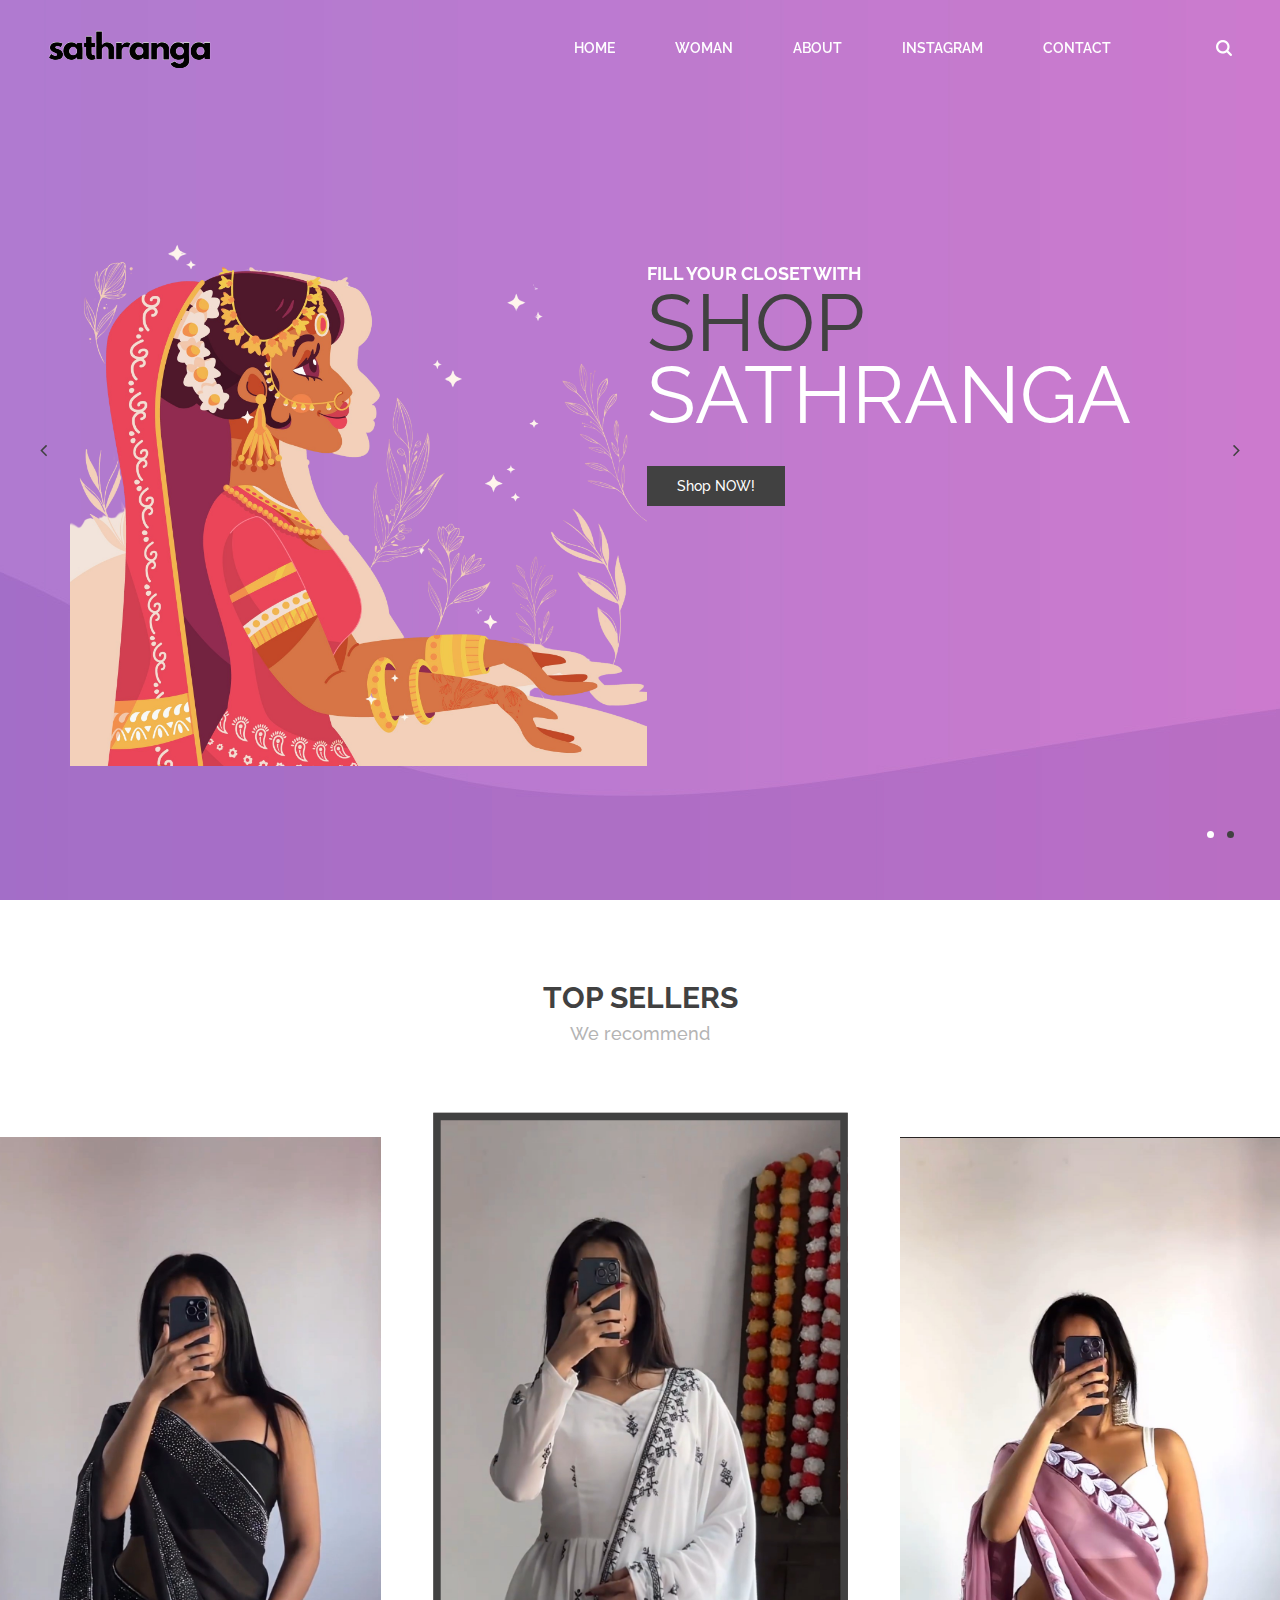
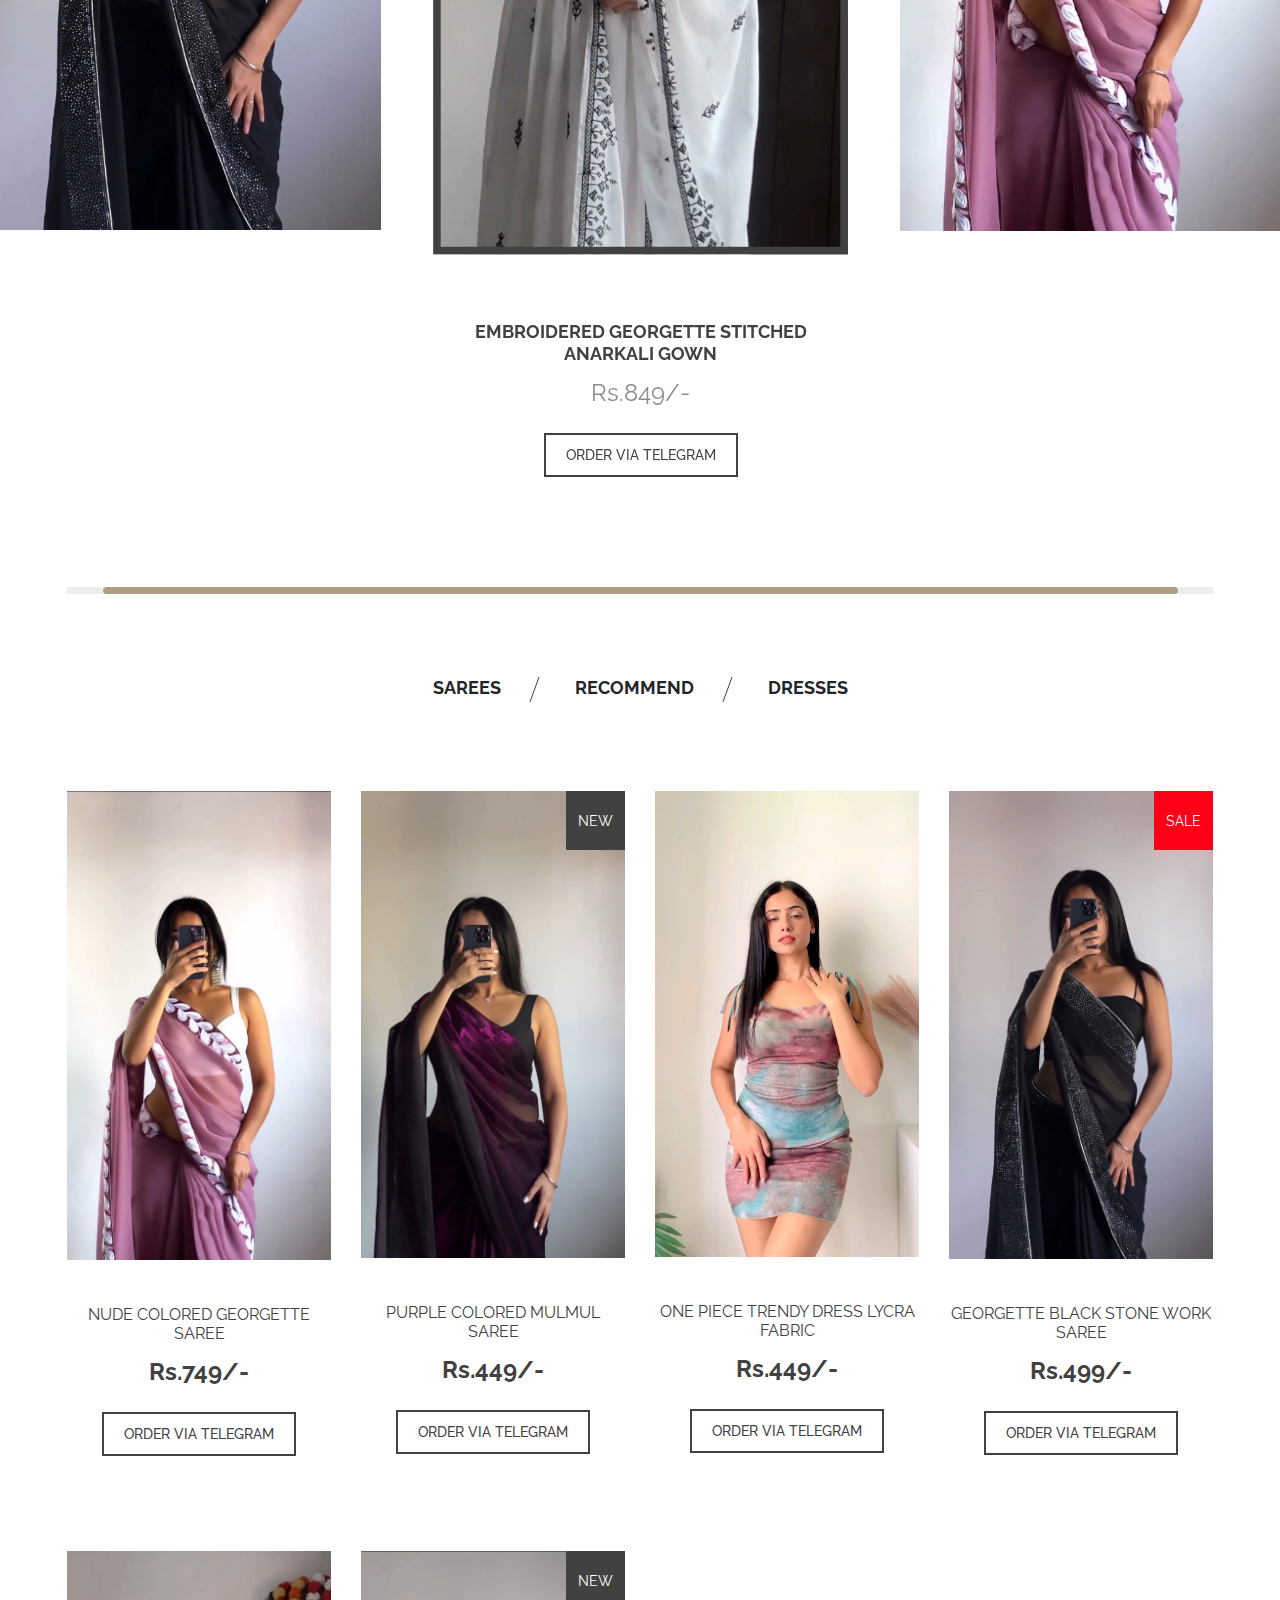
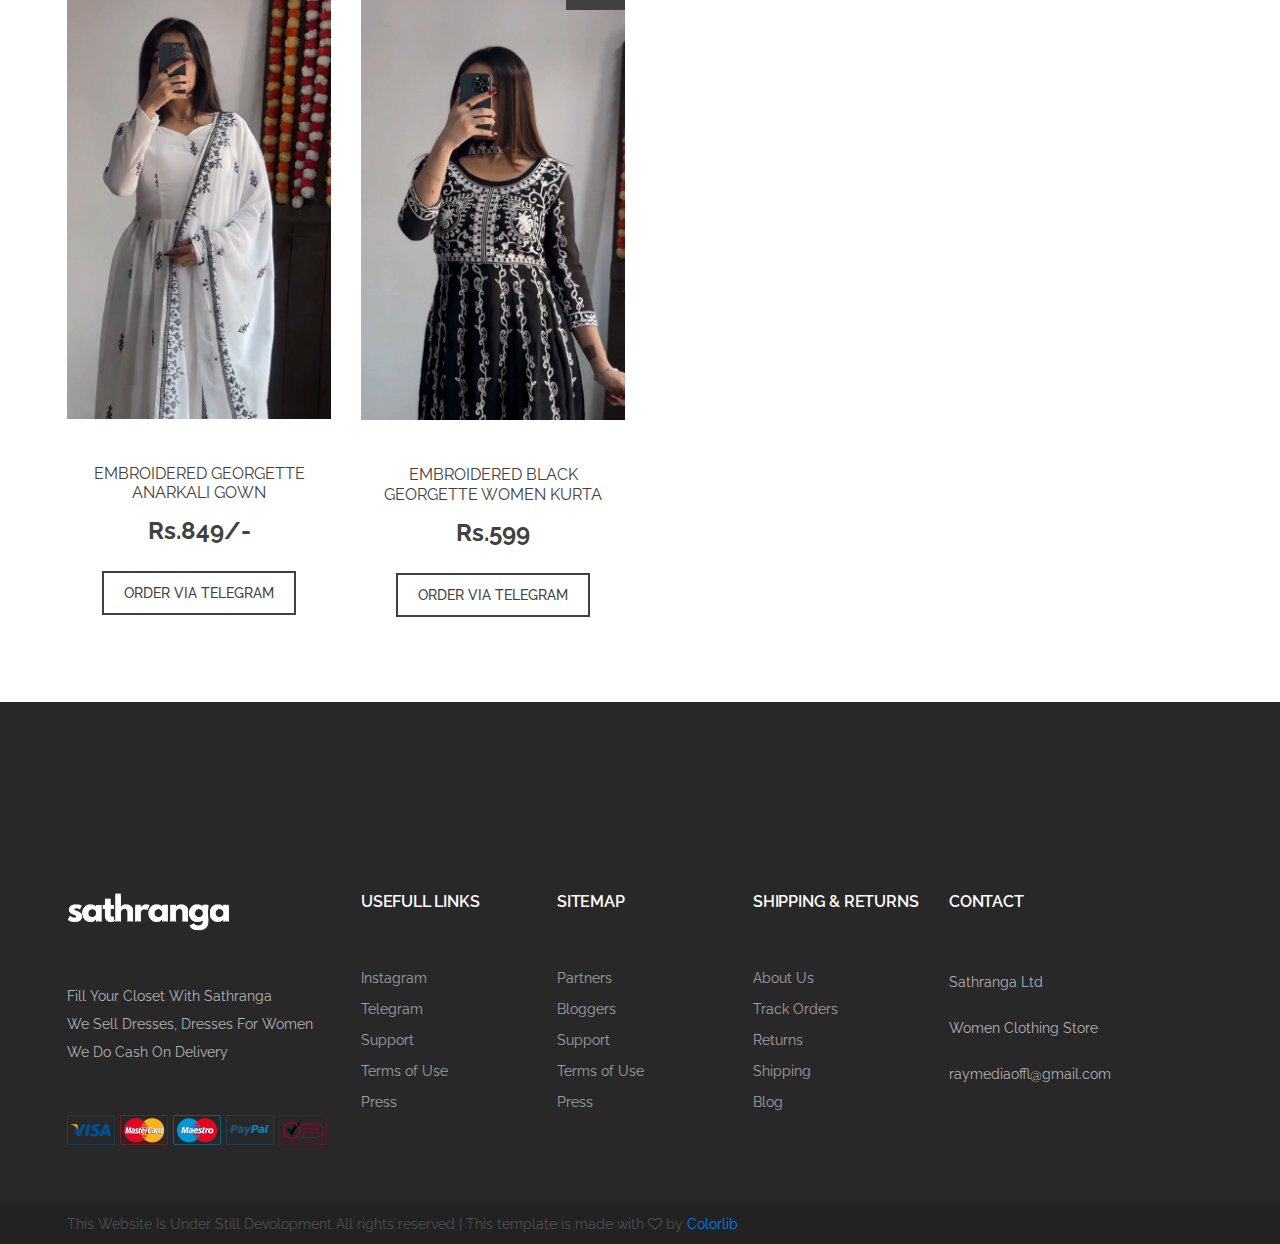
<file: index.html>
<!DOCTYPE html>
<html lang="zxx">
<head>
	<title>Sathranga</title>
	<meta charset="UTF-8">
	<meta name="description" content="Sathranga">
	<meta name="keywords" content="Sathranga, eCommerce, creative, html">
	<meta name="viewport" content="width=device-width, initial-scale=1.0">
	<!-- Favicon -->   
	<link rel="icon" href="img/theme.jpg"
          type="image/x-icon">

	<!-- Google Fonts -->
	<link href="https://fonts.googleapis.com/css?family=Raleway:400,400i,500,500i,600,600i,700,700i" rel="stylesheet">

	<!-- Stylesheets -->
	<link rel="stylesheet" href="css/bootstrap.min.css"/>
	<link rel="stylesheet" href="css/font-awesome.min.css"/>
	<link rel="stylesheet" href="css/owl.carousel.css"/>
	<link rel="stylesheet" href="css/style.css"/>
	<link rel="stylesheet" href="css/animate.css"/>


	<!--[if lt IE 9]>
	  <script src="https://oss.maxcdn.com/html5shiv/3.7.2/html5shiv.min.js"></script>
	  <script src="https://oss.maxcdn.com/respond/1.4.2/respond.min.js"></script>
	<![endif]-->

</head>
<body>
	<!-- Page Preloder -->
	<div id="preloder">
		<div class="loader"></div>
	</div>
	
	<!-- Header section -->
	<header class="header-section">
		<div class="container-fluid">
			<!-- logo -->
			<div class="site-logo">
				<img src="img/logo.png" alt="logo">
			</div>
			<!-- responsive -->
			<div class="nav-switch">
				<i class="fa fa-bars"></i>
			</div>
			<div class="header-right">
				<a href="#" class="search"><img src="img/icons/search.png" alt=""></a>
			</div>
			<!-- site menu -->
			<ul class="main-menu">
				<li><a href="index.html">Home</a></li>
				<li><a href="#product">Woman</a></li>
				<li><a href="#">About</a></li>
				<li><a href="https://www.instagram.com/sathranga.shop?igsh=N283emd3YWRyaDEx" target="_blank">Instagram</a></li>
				<li><a href="contact.html">Contact</a></li>
			</ul>
		</div>
	</header>
	<!-- Header section end -->


	<!-- Hero section -->
	<section class="hero-section set-bg" data-setbg="img/bg.jpg">
		<div class="hero-slider owl-carousel">
			<div class="hs-item">
				<div class="hs-left"><img src="img/7193455-removebg.png" alt=""></div>
				<div class="hs-right">
					<div class="hs-content">
						<div class="price">fill your closet with</div>
						<h2><span>shop</span> <br>sathranga</h2>
						<a href="#intro" class="site-btn">Shop NOW!</a>
					</div>	
				</div>
			</div>
			<div class="hs-item">
				<div class="hs-left"><img src="img/7193455-removebg.png" alt=""></div>
				<div class="hs-right">
					<div class="hs-content">
						<div class="price">fill your closet with</div>
						<h2><span>shop</span> <br>sathranga</h2>
						<a href="#intro" class="site-btn">Shop NOW!</a>
					</div>	
				</div>
			</div>
		</div>
	</section>
	<!-- Hero section end -->

	
	<!-- Intro section -->
	<section class="intro-section spad pb-0" id="intro">
		<div class="section-title">
			<h2>Top Sellers</h2>
			<p>We recommend</p>
		</div>
		<div class="intro-slider">
			<ul class="slidee">
				<li>
					<div class="intro-item">
						<figure>
							<img src="img/intro/1705396648646.jpg" alt="#">
						</figure>
						<div class="product-info">
							<h5>Georgette Black Stone Work</h5>
							<p>Rs.499/-</p>
							<a href="https://t.me/SathrangaShop" class="site-btn btn-line">ORDER VIA TELEGRAM</a>
						</div>
					</div>
				</li>
				<li>
					<div class="intro-item">
						<figure>
							<img src="img/intro/1705396648659.jpg" alt="#">
						</figure>
						<div class="product-info">
							<h5>Embroidered Georgette Stitched Anarkali Gown</h5>
							<p>Rs.849/-</p>
							<a href="https://t.me/SathrangaShop" class="site-btn btn-line">ORDER VIA TELEGRAM</a>
						</div>
					</div>
				</li>
				<li>
					<div class="intro-item">
						<figure>
							<img src="img/intro/1705396648620.jpg" alt="#">
							<div class="bache">NEW</div>
						</figure>
						<div class="product-info">
							<h5>Georgette Saree</h5>
							<p>Rs.749/-</p>
							<a href="https://t.me/SathrangaShop" class="site-btn btn-line">ORDER VIA TELEGRAM</a>
						</div>
					</div>
				</li>
			</ul>
		</div>
		<div class="container">
			<div class="scrollbar">
				<div class="handle">
					<div class="mousearea"></div>
				</div>
			</div>
		</div>
	</section>
	<!-- Intro section end -->


	<!-- Featured section -->

	<!-- Featured section end -->


	<!-- Product section -->
	<section class="product-section spad" id="product">
		<div class="container">
			<ul class="product-filter controls">
				<li class="control" data-filter=".sarees">Sarees</li>
				<li class="control" data-filter="all">recommend</li>
				<li class="control" data-filter=".dresses">Dresses</li>
			</ul>
			<div class="row" id="product-filter">
				<div class="mix col-lg-3 col-md-6 sarees">
					<div class="product-item">
						<figure>
							<img src="img/products/1705396648620.jpg" alt="">
							<div class="pi-meta">
								<div class="pi-m-left">
									<img src="img/icons/eye.png" alt="">
									<p>quick view</p>
								</div>
								<div class="pi-m-right">
									<img src="img/icons/heart.png" alt="">
									<p>save</p>
								</div>
							</div>
						</figure>
						<div class="product-info">
							<h6>Nude Colored Georgette Saree</h6>
							<p>Rs.749/-</p>
							<a href="https://t.me/SathrangaShop" class="site-btn btn-line">ORDER VIA TELEGRAM</a>
						</div>
					</div>
				</div>
				<div class="mix col-lg-3 col-md-6 sarees">
					<div class="product-item">
						<figure>
							<img src="img/products/1705396648631.jpg" alt="">
							<div class="bache">NEW</div>
							<div class="pi-meta">
								<div class="pi-m-left">
									<img src="img/icons/eye.png" alt="">
									<p>quick view</p>
								</div>
								<div class="pi-m-right">
									<img src="img/icons/heart.png" alt="">
									<p>save</p>
								</div>
							</div>
						</figure>
						<div class="product-info">
							<h6>Purple Colored Mulmul Saree</h6>
							<p>Rs.449/-</p>
							<a href="https://t.me/SathrangaShop" class="site-btn btn-line">ORDER VIA TELEGRAM</a>
						</div>
					</div>
				</div>
				<div class="mix col-lg-3 col-md-6 dresses">
					<div class="product-item">
						<figure>
							<img src="img/products/1705396648640.jpg" alt="">
							<div class="pi-meta">
								<div class="pi-m-left">
									<img src="img/icons/eye.png" alt="">
									<p>quick view</p>
								</div>
								<div class="pi-m-right">
									<img src="img/icons/heart.png" alt="">
									<p>save</p>
								</div>
							</div>
						</figure>
						<div class="product-info">
							<h6>One Piece Trendy Dress Lycra Fabric</h6>
							<p>Rs.449/-</p>
							<a href="https://t.me/SathrangaShop" class="site-btn btn-line">ORDER VIA TELEGRAM</a>
						</div>
					</div>
				</div>
				<div class="mix col-lg-3 col-md-6 new sarees">
					<div class="product-item">
						<figure>
							<img src="img/products/1705396648646.jpg" alt="">
							<div class="bache sale">SALE</div>
							<div class="pi-meta">
								<div class="pi-m-left">
									<img src="img/icons/eye.png" alt="">
									<p>quick view</p>
								</div>
								<div class="pi-m-right">
									<img src="img/icons/heart.png" alt="">
									<p>save</p>
								</div>
							</div>
						</figure>
						<div class="product-info">
							<h6>Georgette Black Stone Work Saree</h6>
							<p>Rs.499/-</p>
							<a href="https://t.me/SathrangaShop" class="site-btn btn-line">ORDER VIA TELEGRAM</a>
						</div>
					</div>
				</div>
				<div class="mix col-lg-3 col-md-6 dresses">
					<div class="product-item">
						<figure>
							<img src="img/products/1705396648659.jpg" alt="">
							<div class="pi-meta">
								<div class="pi-m-left">
									<img src="img/icons/eye.png" alt="">
									<p>quick view</p>
								</div>
								<div class="pi-m-right">
									<img src="img/icons/heart.png" alt="">
									<p>save</p>
								</div>
							</div>
						</figure>
						<div class="product-info">
							<h6>Embroidered Georgette Anarkali Gown</h6>
							<p>Rs.849/-</p>
							<a href="https://t.me/SathrangaShop" class="site-btn btn-line">ORDER VIA TELEGRAM</a>
						</div>
					</div>
				</div>
				
				<div class="mix col-lg-3 col-md-6 dresses">
					<div class="product-item">
						<figure>
							<img src="img/products/IMG_20240117_110149.jpg" alt="">
							<div class="bache">NEW</div>
							<div class="pi-meta">
								<div class="pi-m-left">
									<img src="img/icons/eye.png" alt="">
									<p>quick view</p>
								</div>
								<div class="pi-m-right">
									<img src="img/icons/heart.png" alt="">
									<p>save</p>
								</div>
							</div>
						</figure>
						<div class="product-info">
							<h6>Embroidered Black Georgette Women Kurta</h6>
							<p>Rs.599</p>
							<a href="https://t.me/SathrangaShop" class="site-btn btn-line">ORDER VIA TELEGRAM</a>
						</div>
					</div>
				</div>
                                <!--

				<div class="mix col-lg-3 col-md-6 best">
					<div class="product-item">
						<figure>
							<img src="img/products/7.jpg" alt="">
							<div class="pi-meta">
								<div class="pi-m-left">
									<img src="img/icons/eye.png" alt="">
									<p>quick view</p>
								</div>
								<div class="pi-m-right">
									<img src="img/icons/heart.png" alt="">
									<p>save</p>
								</div>
							</div>
						</figure>
						<div class="product-info">
							<h6>long sleeve jacket</h6>
							<p>$59.90</p>
							<a href="#" class="site-btn btn-line">ADD TO CART</a>
						</div>
					</div>
				</div>
				<div class="mix col-lg-3 col-md-6 best">
					<div class="product-item">
						<figure>
							<img src="img/products/8.jpg" alt="">
							<div class="pi-meta">
								<div class="pi-m-left">
									<img src="img/icons/eye.png" alt="">
									<p>quick view</p>
								</div>
								<div class="pi-m-right">
									<img src="img/icons/heart.png" alt="">
									<p>save</p>
								</div>
							</div>
						</figure>
						<div class="product-info">
							<h6>Denim men shirt</h6>
							<p>$32.20 <span>RRP 64.40</span></p>
							<a href="#" class="site-btn btn-line">ADD TO CART</a>
						</div>
					</div>
				</div>
			</div>
		</div>
	-->
	</section>
	<!-- Product section end -->


	<!-- Blog section -->	
					
	
	<!-- Blog section end -->	


	<!-- Footer top section -->	
	<section class="footer-top-section home-footer">
		<div class="container">
			<div class="row">
				<div class="col-lg-3 col-md-8 col-sm-12">
					<div class="footer-widget about-widget">
						<img src="img/logo-2.png" class="footer-logo" alt="">
						<p>Fill Your Closet With Sathranga<br>We Sell Dresses, Dresses For Women<br>We Do Cash On Delivery</p>
						<div class="cards">
							<img src="img/cards/5.png" alt="">
							<img src="img/cards/4.png" alt="">
							<img src="img/cards/3.png" alt="">
							<img src="img/cards/2.png" alt="">
							<img src="img/cards/1.png" alt="">
						</div>
					</div>
				</div>
				<div class="col-lg-2 col-md-4 col-sm-6">
					<div class="footer-widget">
						<h6 class="fw-title">usefull Links</h6>
						<ul>
							<li><a href="https://www.instagram.com/sathranga.shop?igsh=N283emd3YWRyaDEx" target="_blank">Instagram</a></li>
							<li><a href="https://t.me/SathrangaShop" target="_blank">Telegram</a></li>
							<li><a href="#">Support</a></li>
							<li><a href="#">Terms of Use</a></li>
							<li><a href="#">Press</a></li>
						</ul>
					</div>
				</div>
				<div class="col-lg-2 col-md-4 col-sm-6">
					<div class="footer-widget">
						<h6 class="fw-title">Sitemap</h6>
						<ul>
							<li><a href="#">Partners</a></li>
							<li><a href="#">Bloggers</a></li>
							<li><a href="#">Support</a></li>
							<li><a href="#">Terms of Use</a></li>
							<li><a href="#">Press</a></li>
						</ul>
					</div>
				</div>
				<div class="col-lg-2 col-md-4 col-sm-6">
					<div class="footer-widget">
						<h6 class="fw-title">Shipping & returns</h6>
						<ul>
							<li><a href="#">About Us</a></li>
							<li><a href="#">Track Orders</a></li>
							<li><a href="#">Returns</a></li>
							<li><a href="#">Shipping</a></li>
							<li><a href="#">Blog</a></li>
						</ul>
					</div>
				</div>
				<div class="col-lg-2 col-md-4 col-sm-6">
					<div class="footer-widget">
						<h6 class="fw-title">Contact</h6>
						<div class="text-box">
							<p>Sathranga Ltd </p>
							<p>Women Clothing Store </p>
							<p>raymediaoffl@gmail.com</p>
						</div>
					</div>
				</div>
			</div>
		</div>
	</section>
	<!-- Footer top section end -->	

		<!-- Footer section -->
	<footer class="footer-section">
		<div class="container">
			<p class="copyright">
<!-- Link back to Colorlib can't be removed. Template is licensed under CC BY 3.0. -->
This Website Is Under Still Devolopment
All rights reserved | This template is made with <i class="fa fa-heart-o" aria-hidden="true"></i> by <a href="https://colorlib.com" target="_blank">Colorlib</a>
<!-- Link back to Colorlib can't be removed. Template is licensed under CC BY 3.0. -->
</p>
		</div>
	</footer>
	<!-- Footer section end -->


	<!--====== Javascripts & Jquery ======-->
	<script src="js/jquery-3.2.1.min.js"></script>
	<script src="js/bootstrap.min.js"></script>
	<script src="js/owl.carousel.min.js"></script>
	<script src="js/mixitup.min.js"></script>
	<script src="js/sly.min.js"></script>
	<script src="js/jquery.nicescroll.min.js"></script>
	<script src="js/main.js"></script>
    </body>
</html>
</file>
<file: css/style.css>
/* =================================
------------------------------------
  The Plaza - eCommerce Template
  Version: 1.0
 ------------------------------------ 
 ====================================*/


/*----------------------------------------*/
/* Template default CSS
/*----------------------------------------*/

html,
body {
	height: 100%;
	font-family: 'Raleway', sans-serif;
	-webkit-font-smoothing: antialiased;
	font-smoothing: antialiased;
}

h1,
h2,
h3,
h4,
h5,
h6 {
	margin: 0;
	font-weight: 500;
	color: #414141;
}

h1 {
	font-size: 70px;
}

h2 {
	font-size: 36px;
}

h3 {
	font-size: 30px;
}

h4 {
	font-size: 24px;
}

h5 {
	font-size: 18px;
}

h6 {
	font-size: 16px;
}

p {
	font-size: 14px;
	color: #b4b4b4;
	line-height: 2;
}

img {
	max-width: 100%;
}

input:focus,
select:focus,
button:focus,
textarea:focus {
	outline: none;
}

a:hover,
a:focus {
	text-decoration: none;
	outline: none;
}

ul,
ol {
	padding: 0;
	margin: 0;
}

/*---------------------
  Helper CSS
-----------------------*/

.section-title {
	text-align: center;
	margin-bottom: 55px;
}

.section-title h2 {
	font-size: 30px;
	text-transform: uppercase;
	font-weight: 700;
}

.section-title p {
	font-size: 18px;
	font-weight: 500;
}

.set-bg {
	background-repeat: no-repeat;
	background-size: cover;
	background-position: top center;
}

.spad {
	padding-top: 80px;
	padding-bottom: 80px;
}

.text-white h1,
.text-white h2,
.text-white h3,
.text-white h4,
.text-white h5,
.text-white h6,
.text-white p,
.text-white span,
.text-white li,
.text-white a {
	color: #fff;
}

.rating i {
	color: #fbb710;
}

.rating .is-fade {
	color: #e0e3e4;
}

/*---------------------
  Commom elements
-----------------------*/

/* buttons */

.site-btn {
	display: inline-block;
	text-align: center;
	font-size: 14px;
	color: #fff;
	padding: 12px 30px;
	min-width: 138px;
	font-weight: 500;
	border: none;
	background: #414141;
	cursor: pointer;
	line-height: normal;
	-webkit-transition: all 0.3s ease 0s;
	-o-transition: all 0.3s ease 0s;
	transition: all 0.3s ease 0s;
}

.site-btn:hover {
	color: #fff;
}

.site-btn.btn-line {
	background: transparent;
	border: 2px solid #414141;
	color: #414141;
	padding: 12px 20px;
}

.site-btn.btn-line:hover {
	background: #b09d81;
	border: 2px solid #b09d81;
	color: #fff;
}

/* Preloder */

#preloder {
	position: fixed;
	width: 100%;
	height: 100%;
	top: 0;
	left: 0;
	z-index: 999999;
	background: #fff;
}

.loader {
	width: 40px;
	height: 40px;
	position: absolute;
	top: 50%;
	left: 50%;
	margin-top: -13px;
	margin-left: -13px;
	border-radius: 60px;
	animation: loader 0.8s linear infinite;
	-webkit-animation: loader 0.8s linear infinite;
}

@keyframes loader {
	0% {
		-webkit-transform: rotate(0deg);
		transform: rotate(0deg);
		border: 4px solid #f44336;
		border-left-color: transparent;
	}
	50% {
		-webkit-transform: rotate(180deg);
		transform: rotate(180deg);
		border: 4px solid #673ab7;
		border-left-color: transparent;
	}
	100% {
		-webkit-transform: rotate(360deg);
		transform: rotate(360deg);
		border: 4px solid #f44336;
		border-left-color: transparent;
	}
}

@-webkit-keyframes loader {
	0% {
		-webkit-transform: rotate(0deg);
		border: 4px solid #f44336;
		border-left-color: transparent;
	}
	50% {
		-webkit-transform: rotate(180deg);
		border: 4px solid #673ab7;
		border-left-color: transparent;
	}
	100% {
		-webkit-transform: rotate(360deg);
		border: 4px solid #f44336;
		border-left-color: transparent;
	}
}

/*------------------
  Header section
---------------------*/

.header-section {
	position: absolute;
	width: 100%;
	padding: 30px 33px 0;
	left: 0;
	top: 0;
	z-index: 99;
}

.header-section.header-normal {
	position: relative;
	overflow: visible;
	padding: 32px 34px 58px;
	background: #f0f9ff;
	background: -webkit-gradient(linear, left top, right top, from(#f0f9ff), color-stop(0%, #aa7ad0), to(#d07acd));
	background: -o-linear-gradient(left, #f0f9ff 0%, #aa7ad0 0%, #d07acd 100%);
	background: linear-gradient(to right, #f0f9ff 0%, #aa7ad0 0%, #d07acd 100%);
	filter: progid:DXImageTransform.Microsoft.gradient( startColorstr='#f0f9ff', endColorstr='#d07acd', GradientType=1);
}

.site-logo {
	display: inline-block;
	padding-top: 0;
	float: left;
}

.nav-switch {
	display: none;
}

.main-menu {
	list-style: none;
	margin: 0 auto;
	display: block;
	float: right;
	margin-right: 450px;
}

.main-menu li {
	display: inline;
	float: left;
}

.main-menu li a {
	display: inline-block;
	font-size: 14px;
	text-transform: uppercase;
	font-weight: 600;
	color: #fff;
	padding: 8px 5px 0;
	margin-left: 50px;
}

.header-right {
	float: right;
}

.header-right a {
	display: inline-block;
}

.header-right .card-bag {
	position: relative;
	text-align: center;
}

.header-right .card-bag span {
	position: absolute;
	width: 23px;
	height: 23px;
	left: -7px;
	bottom: -7px;
	padding-top: 3px;
	border-radius: 50px;
	background: #414141;
	font-size: 12px;
	color: #fff;
}

.header-right .search {
	margin-left: 20px;
}

.header-right .search img {
	padding-top: 10px;
}

/*------------------
  Hero section
---------------------*/

.hero-section {
	height: 100%;
	background: #000;
	background-position: bottom center;
	overflow: hidden;
}

.hero-slider {
	height: 100%;
	overflow: hidden;
}

.hero-slider .owl-nav {
	position: absolute;
	top: calc(50% - 15px);
	width: 100%;
	color: #414141;
	font-size: 20px;
	padding: 0 40px;
}

.hero-slider .owl-nav .owl-prev {
	float: left;
	width: 40px;
}

.hero-slider .owl-nav .owl-prev:hover,
.hero-slider .owl-nav .owl-next:hover {
	color: #fff;
}

.hero-slider .owl-nav .owl-next {
	float: right;
	width: 40px;
	text-align: right;
}

.hero-slider .owl-dots {
	position: absolute;
	right: 46px;
	bottom: 55px;
}

.hero-slider .owl-dots .owl-dot {
	width: 7px;
	height: 7px;
	background: #414141;
	display: inline-block;
	border-radius: 20px;
	margin-left: 13px;
}

.hero-slider .owl-dots .owl-dot.active {
	background: #fff;
}

.hs-item {
	height: 100%;
	overflow: hidden;
}

.hs-item .hs-left {
	padding-top: 170px;
	width: calc(50% + 135px);
	padding-left: 70px;
	float: left;
	opacity: 0;
}

.hs-item .hs-right {
	width: calc(50% - 135px);
	float: left;
}

.hs-item .hs-content {
	padding: 260px 0;
}

.hs-item .hs-content .price {
	font-size: 18px;
	font-weight: 700;
	color: #fff;
	text-transform: uppercase;
	position: relative;
	top: 50px;
	opacity: 0;
}

.hs-item .hs-content h2 {
	font-size: 110px;
	text-transform: uppercase;
	color: #fff;
	font-weight: 400;
	line-height: 0.9;
	margin-bottom: 35px;
	position: relative;
	top: 100px;
	opacity: 0;
}

.hs-item .hs-content h2 span {
	color: #414141;
}

.hs-item .hs-content .site-btn {
	top: 70px;
	position: relative;
	opacity: 0;
	-webkit-transition: all 0s;
	-o-transition: all 0s;
	transition: all 0s;
}

.owl-item.active .hs-item .hs-left {
	padding-top: 130px;
	opacity: 1;
	-webkit-transition: all 0.5s ease 0.4s;
}

.owl-item.active .hs-item .hs-content h2,
.owl-item.active .hs-item .hs-content .price,
.owl-item.active .hs-item .hs-content .site-btn {
	top: 0;
	opacity: 1;
}

.owl-item.active .hs-item .hs-content .site-btn {
	-webkit-transition: all 0.5s ease 1s;
	-o-transition: all 0.5s ease 1s;
	transition: all 0.5s ease 1s;
}

.owl-item.active .hs-item .hs-content h2 {
	-webkit-transition: all 0.5s ease 0.8s;
	-o-transition: all 0.5s ease 0.8s;
	transition: all 0.5s ease 0.8s;
}

.owl-item.active .hs-item .hs-content .price {
	-webkit-transition: all 0.5s ease 0.6s;
	-o-transition: all 0.5s ease 0.6s;
	transition: all 0.5s ease 0.6s;
}

/*------------------
  Intro section
---------------------*/

.intro-slider .intro-item {
	padding: 30px 0;
}

.intro-slider .intro-item figure {
	position: relative;
	-webkit-transform: scale(1, 1);
	-ms-transform: scale(1, 1);
	transform: scale(1, 1);
	-webkit-transition: all 0.4s;
	-o-transition: all 0.4s;
	transition: all 0.4s;
}

.intro-slider .intro-item figure .bache {
	position: absolute;
	min-width: 59px;
	height: 59px;
	right: 0;
	top: 0;
	color: #fff;
	font-size: 14px;
	padding: 20px 10px 0;
	text-align: center;
	background: #414141;
	z-index: 3;
	opacity: 0;
}

.intro-slider .intro-item .product-info {
	opacity: 0;
	padding-top: 75px;
	text-align: center;
	-webkit-transition: all 0.4s;
	-o-transition: all 0.4s;
	transition: all 0.4s;
}

.intro-slider .intro-item .product-info h5 {
	text-transform: uppercase;
	font-weight: 700;
	margin-bottom: 5px;
}

.intro-slider .intro-item .product-info p {
	font-size: 24px;
	color: #8d8d8d;
}

.intro-slider .active .intro-item figure {
	outline: 7px solid #414141;
	outline-offset: -7px;
	-webkit-transform: scale(1.06, 1.07);
	-ms-transform: scale(1.06, 1.07);
	transform: scale(1.06, 1.07);
}

.intro-slider .active .intro-item figure .bache {
	opacity: 1;
}

.intro-slider .active .intro-item .product-info {
	opacity: 1;
}

.scrollbar {
	margin: 80px auto 0;
	width: 100%;
	height: 7px;
	line-height: 0;
	background: #ececec;
	overflow: hidden;
}

.scrollbar .handle {
	width: 100px;
	height: 100%;
	background: #fff;
	cursor: pointer;
}

.scrollbar .handle .mousearea {
	position: absolute;
	top: 0;
	left: 0;
	width: 100%;
	height: 7px;
	background: #b09d81;
	border-radius: 30px;
}

.intro-slider {
	width: 100%;
	padding: 0;
}

.intro-slider .slidee {
	margin: 0;
	padding: 0;
	height: 100%;
	list-style: none;
}

.intro-slider .slidee li {
	float: left;
	margin: 0 32px;
	padding: 0;
	height: 100%;
	width: 391px;
}

/*------------------
  Featured section
---------------------*/

.featured-item {
	display: block;
	position: relative;
	border: 3px solid #b09d81;
}

.featured-item img {
	min-width: 100%;
}

.featured-item .site-btn {
	position: absolute;
	z-index: 1;
	min-width: 162px;
	padding: 23px 30px;
	left: calc(50% - 61px);
	bottom: -30px;
	text-transform: uppercase;
	background: #b09d81;
}

/*------------------
  Product section
---------------------*/

.product-section .container {
	margin-bottom: -90px;
}

.product-filter {
	list-style: none;
	text-align: center;
	margin-bottom: 90px;
}

.product-filter li {
	display: inline-block;
	text-transform: uppercase;
	font-size: 18px;
	font-weight: 700;
	margin-right: 70px;
	position: relative;
	cursor: pointer;
}

.product-filter li:last-child {
	margin-right: 0;
}

.product-filter li:last-child:after {
	display: none;
}

.product-filter li:after {
	position: absolute;
	content: "";
	height: 25px;
	width: 1px;
	right: -34px;
	top: 3px;
	background: #414141;
	-webkit-transform: skewX(-20deg);
	-ms-transform: skewX(-20deg);
	transform: skewX(-20deg);
}

.product-item {
	margin-bottom: 95px;
}

.product-item figure {
	margin-bottom: 45px;
	position: relative;
	overflow: hidden;
	-webkit-transition: all 0.4s ease 0s;
	-o-transition: all 0.4s ease 0s;
	transition: all 0.4s ease 0s;
	position: relative;
}

.product-item figure img {
	min-width: 100%;
}

.product-item figure:after {
	position: absolute;
	content: "";
	width: 100%;
	height: 100%;
	left: 0;
	top: 0;
	opacity: 0;
	border: 2px solid #ebebeb;
}

.product-item .bache {
	position: absolute;
	min-width: 59px;
	height: 59px;
	right: 0;
	top: 0;
	color: #fff;
	font-size: 14px;
	padding: 20px 10px 0;
	text-align: center;
	background: #414141;
	z-index: 3;
}

.product-item .bache.sale {
	background: #fd0018;
}

.product-item .pi-meta {
	position: absolute;
	width: 100%;
	bottom: 0;
	left: 0;
	z-index: 1;
	background: #414141;
	padding: 10px 0;
	opacity: 0;
	-webkit-transform: translateY(110%);
	-ms-transform: translateY(110%);
	transform: translateY(110%);
	-webkit-transition: all 0.4s ease 0s;
	-o-transition: all 0.4s ease 0s;
	transition: all 0.4s ease 0s;
}

.product-item .pi-meta p {
	margin-bottom: 0;
	color: #fff;
	font-size: 12px;
}

.product-item .pi-meta img {
	min-width: auto;
}

.product-item .pi-meta .pi-m-left {
	float: left;
	display: inline-block;
	text-align: center;
	padding: 0 35px;
}

.product-item .pi-meta .pi-m-right {
	float: right;
	display: inline-block;
	text-align: center;
	padding: 0 35px;
}

.product-item .product-info {
	text-align: center;
}

.product-item .product-info h6 {
	text-transform: uppercase;
	font-weight: 400;
	margin-bottom: 5px;
}

.product-item .product-info p {
	font-size: 24px;
	font-weight: 700;
	color: #414141;
}

.product-item .product-info p span {
	font-size: 14px;
	font-weight: 400;
	color: #000;
}

.product-item:hover figure:after {
	opacity: 1;
}

.product-item:hover .pi-meta {
	opacity: 1;
	-webkit-transform: translateY(0%);
	-ms-transform: translateY(0%);
	transform: translateY(0%);
}

/*------------------
  Blog section
---------------------*/

.blog-section {
	background: #f2f4f9;
}

.blog-section .bgs-title {
	text-transform: uppercase;
	font-weight: 700;
	margin-bottom: 85px;
}

.blog-item {
	overflow: hidden;
	margin-bottom: 33px;
}

.blog-item:last-child {
	margin-bottom: 0;
}

.blog-item .bi-thumb {
	float: left;
	max-width: 166px;
}

.blog-item .bi-content {
	padding-left: 196px;
}

.blog-item .bi-content h5 {
	text-transform: uppercase;
	font-weight: 700;
	margin-bottom: 10px;
}

.blog-item .bi-content .bi-meta {
	font-size: 12px;
	font-weight: 500;
	text-transform: uppercase;
	color: #bca480;
	margin-bottom: 30px;
}

.blog-item .bi-content .readmore {
	font-size: 14px;
	color: #949494;
}

/*------------------
  Footer Top section
---------------------*/

.footer-top-section {
	padding-top: 190px;
	padding-bottom: 50px;
	background: #282828;
}

.footer-top-section.home-footer {
	padding-bottom: 0;
}

.footer-widget {
	margin-bottom: 50px;
}

.footer-widget .fw-title {
	text-transform: uppercase;
	font-weight: 600;
	color: #fff;
	margin-bottom: 57px;
	letter-spacing: -0.2px;
}

.footer-widget ul {
	list-style: none;
}

.footer-widget ul li {
	font-size: 14px;
	display: block;
	margin-bottom: 10px;
	color: #fff;
	opacity: 0.55;
}

.footer-widget ul li:last-child {
	margin-bottom: 0;
}

.footer-widget ul li a {
	color: #fff;
}

.footer-widget .text-box p {
	margin-bottom: 18px;
}

.footer-widget .text-box p:last-child {
	margin-bottom: 0;
}

.about-widget .footer-logo {
	margin-bottom: 50px;
}

.about-widget p {
	margin-bottom: 40px;
}

.about-widget .cards img {
	margin-right: 1px;
}

/*------------------
  Footer section
---------------------*/

.footer-section {
	background: #222222;
	padding: 12px;
}

.footer-section .copyright {
	color: #505050;
	margin-bottom: 0;
	line-height: normal;
}

/*------------------
	Other Pages
---------------------
========================*/

.page-info-section {
	background: #ebebeb;
}

.page-info-section.page-info-big {
	padding: 135px 0;
}

.page-info-section.page-info {
	padding: 87px 0;
}

.page-info-section h2 {
	font-size: 72px;
	font-weight: 400;
	line-height: normal;
}

.page-info-section .container {
	position: relative;
}

.page-info-section .page-info-art {
	position: absolute;
	bottom: -110px;
	right: 50px;
}

.site-breadcrumb {
	color: #909090;
}

.site-breadcrumb a {
	font-size: 18px;
	color: #909090;
}

.site-breadcrumb span {
	color: #414141;
}

.site-pagination a,
.site-pagination span {
	color: #969696;
	font-size: 14px;
}

.site-pagination a.active,
.site-pagination span.active {
	color: #414141;
}

/*------------------
  Categorie page
---------------------*/

.categorie-page {
	padding-top: 160px;
}

.cata-top-pic {
	position: absolute;
	top: -131px;
	right: 40px;
}

.categorie-filter-warp {
	margin-bottom: 100px;
	padding-top: 20px;
	overflow: hidden;
}

.categorie-filter-warp p {
	display: inline-block;
	color: #414141;
	padding-top: 3px;
}

.categorie-filter-warp .cf-right {
	float: right;
}

.categorie-filter-warp select {
	width: 190px;
	height: 36px;
	border: none;
	font-size: 14px;
	padding: 0 26px;
	background: #f1f2ff;
	margin-left: 10px;
}

.categorie-filter-warp form {
	float: right;
}

.cf-layouts {
	float: right;
	margin-left: 35px;
}

.cf-layouts a {
	margin-left: 8px;
}

.cf-layouts a img {
	padding-top: 5px;
	opacity: 0.3;
}

.cf-layouts a.active img {
	opacity: 1;
}

/*------------------
  Product page
---------------------*/

.product-page {
	padding-top: 100px;
	padding-bottom: 5px;
}

.product-thumbs {
	position: absolute;
	height: 500px;
	width: 157px;
	right: 100%;
	top: 0;
	overflow-y: auto;
}

.product-thumbs .pt {
	width: 157px;
	display: inline-block;
	margin-bottom: 16px;
	cursor: pointer;
}

.product-thumbs .pt:last-child {
	margin-bottom: 0;
}

.product-content h2 {
	margin-bottom: 20px;
}

.product-content .pc-meta {
	margin-bottom: 45px;
}

.product-content .price {
	font-weight: 700;
	display: inline-block;
	margin-right: 18px;
}

.product-content .review {
	display: inline-block;
	position: relative;
	top: -3px;
}

.product-content .review .rating {
	display: inline-block;
	margin-right: 18px;
}

.product-content .review .rating i {
	font-size: 12px;
}

.product-content .review span {
	font-size: 12px;
	color: #b4b4b4;
	font-weight: 600;
}

.product-content p {
	font-weight: 500;
	margin-bottom: 50px;
}

.product-content .color-choose {
	margin-bottom: 50px;
}

.product-content .color-choose span {
	font-size: 14px;
	color: #414141;
	font-weight: 500;
	float: left;
	margin-right: 24px;
}

.product-content .color-choose .cs-item {
	display: inline-block;
	position: relative;
	margin-right: 21px;
}

.product-content .color-choose label {
	width: 15px;
	height: 15px;
	border-radius: 50px;
	background: #333;
	position: relative;
	cursor: pointer;
}

.product-content .color-choose label:after {
	position: absolute;
	content: "";
	width: 0;
	height: 0;
	left: 50%;
	top: 50%;
	border-radius: 50px;
	opacity: 0;
	-webkit-transition: all 0.2s ease 0s;
	-o-transition: all 0.2s ease 0s;
	transition: all 0.2s ease 0s;
}

.product-content .color-choose label.cs-black {
	background: #111111;
}

.product-content .color-choose label.cs-black:after {
	border: 1px solid #111111;
}

.product-content .color-choose label.cs-blue {
	background: #6f91ff;
}

.product-content .color-choose label.cs-blue:after {
	border: 1px solid #6f91ff;
}

.product-content .color-choose label.cs-yollow {
	background: #ffb017;
}

.product-content .color-choose label.cs-yollow:after {
	border: 1px solid #ffb017;
}

.product-content .color-choose label.cs-orange {
	background: #e2613f;
}

.product-content .color-choose label.cs-orange:after {
	border: 1px solid #e2613f;
}

.product-content .color-choose input[type=radio] {
	visibility: hidden;
	position: absolute;
}

.product-content .color-choose input[type=radio]:checked+label:after {
	left: calc(50% - 13.5px);
	top: calc(50% - 13.5px);
	width: 27px;
	height: 27px;
	opacity: 1;
}

.product-content .size-choose {
	margin-bottom: 50px;
}

.product-content .size-choose span {
	font-size: 14px;
	color: #414141;
	font-weight: 500;
	float: left;
	margin-right: 24px;
	padding-top: 10px;
}

.product-content .size-choose .sc-item {
	display: inline-block;
	position: relative;
	margin-right: 5px;
}

.product-content .size-choose label {
	display: inline-block;
	height: 37px;
	min-width: 37px;
	text-align: center;
	padding: 7px 5px 8px;
	font-size: 14px;
	color: #414141;
	font-weight: 500;
	border: 1px solid #dcdfff;
	cursor: pointer;
}

.product-content .size-choose input[type=radio] {
	visibility: hidden;
	position: absolute;
}

.product-content .size-choose input[type=radio]:checked+label {
	border: 1px solid #111111;
}

.product-details {
	margin: 100px 0;
	padding: 60px 0;
	border-top: 2px solid #e7e7e7;
	border-bottom: 2px solid #e7e7e7;
}

.product-details .nav {
	text-align: center;
	display: block;
	margin-bottom: 55px;
}

.product-details .nav li {
	display: inline-block;
	margin-right: 60px;
}

.product-details .nav li:last-child {
	margin-right: 0;
}

.product-details .nav li a {
	font-size: 18px;
	font-weight: 500;
	color: #414141;
	padding: 5px 0;
}

.product-details .nav li a.active {
	border-bottom: 3px solid #b09d81;
}

.product-details .tab-pane p {
	font-weight: 500;
}

.rp-title {
	margin-bottom: 100px;
}

.rp-title h5 {
	font-size: 18px;
	font-weight: 700;
	text-transform: uppercase;
}

/*------------------
  Cart page
---------------------*/

.cart-table {
	margin-bottom: 54px;
	overflow-y: auto;
}

.cart-table table {
	width: 100%;
}

.cart-table thead {
	background: #ebebeb;
	margin-bottom: 55px;
}

.cart-table thead th {
	padding: 5px 25px;
	text-align: center;
	font-weight: 400;
	font-size: 14px;
}

.cart-table tbody td {
	margin-top: 37px;
}

.cart-table .product-th {
	text-align: left;
}

.cart-table .product-col {
	display: table;
}

.cart-table .product-col img {
	display: table-cell;
	max-width: 187px;
}

.cart-table .product-col .pc-title {
	padding-left: 35px;
	display: table-cell;
	vertical-align: middle;
}

.cart-table .product-col .pc-title h4 {
	font-size: 18px;
	font-weight: 400;
}

.cart-table .product-col .pc-title a {
	font-size: 12px;
	color: #9e9e9e;
}

.cart-table .quy-input {
	width: 147px;
	height: 60px;
	background: #ebebeb;
	overflow: hidden;
	padding-top: 17px;
	padding-left: 25px;
	padding-right: 3px;
	margin: 0 auto;
}

.cart-table .quy-input span {
	font-size: 16px;
}

.cart-table .quy-input input {
	font-size: 16px;
	float: right;
	width: 60px;
	background-color: transparent;
	border: none;
}

.cart-table .price-col {
	text-align: center;
}

.cart-table .total-col {
	text-align: right;
	width: 8%;
}

.cart-table .total-th {
	text-align: right;
}

.cart-buttons {
	margin-bottom: 50px;
}

.cart-buttons .btn-continue {
	background: #b09d81;
	padding: 21px 30px;
	min-width: 260px;
	font-size: 16px;
}

.cart-buttons .btn-clear {
	min-width: 180px;
	padding: 21px 30px;
	background: #ebebeb;
	color: #414141;
	margin-right: 17px;
	font-size: 16px;
}

.cart-buttons .btn-update {
	min-width: 178px;
	padding: 19px 30px;
	font-size: 16px;
}

.card-warp {
	max-width: 1284px;
	margin: 0 auto;
	background: #ebebeb;
	padding: 65px 0;
}

.shipping-info h4 {
	font-weight: 400;
}

.shipping-info p {
	margin-bottom: 40px;
}

.shipping-chooes {
	margin-bottom: 85px;
}

.shipping-chooes .sc-item {
	margin-bottom: 31px;
}

.shipping-chooes label {
	display: block;
	font-size: 14px;
	color: #414141;
	margin-bottom: 0;
	padding-left: 35px;
	position: relative;
	cursor: pointer;
}

.shipping-chooes label span {
	float: right;
}

.shipping-chooes label:after {
	position: absolute;
	content: "";
	width: 11px;
	height: 11px;
	left: 0;
	top: 5px;
	background: #fff;
	border: 2px solid #9f9f9f;
	border-radius: 40px;
	-webkit-transition: all 0.2s ease 0s;
	-o-transition: all 0.2s ease 0s;
	transition: all 0.2s ease 0s;
}

.shipping-chooes input[type=radio] {
	visibility: hidden;
	position: absolute;
}

.shipping-chooes input[type=radio]:checked+label:after {
	background: #e95a5a;
	border: 2px solid #e95a5a;
}

.cupon-input {
	position: relative;
}

.cupon-input input {
	width: 100%;
	height: 52px;
	border: none;
	background: #fff;
	padding: 10px 20px;
	padding-right: 135px;
}

.cupon-input .site-btn {
	position: absolute;
	right: 0;
	top: 0;
	height: 100%;
	min-width: 122px;
	background: #b09d81;
}

.cart-total-details h4 {
	font-weight: 400;
}

.cart-total-details p {
	margin-bottom: 40px;
}

.cart-total-details .btn-full {
	width: 100%;
	font-size: 16px;
	background: #b09d81;
	padding: 20px 30px;
}

.cart-total-card {
	background: #fff;
	list-style: none;
	padding: 15px 7px 77px;
}

.cart-total-card li {
	display: block;
	font-size: 14px;
	color: #414141;
	padding: 15px 36px;
	margin-bottom: 15px;
}

.cart-total-card li span {
	float: right;
}

.cart-total-card li.total {
	background: #f7f7f7;
}

/*------------------
  Checkout page
---------------------*/

.checkout-form .checkout-title {
	font-weight: 400;
	margin-bottom: 50px;
}

.checkout-form input[type=text],
.checkout-form input[type=email],
.checkout-form input[type=password],
.checkout-form select {
	width: 100%;
	border: none;
	background: #ebebeb;
	font-size: 14px;
	height: 52px;
	margin-bottom: 25px;
	color: #414141;
	padding: 5px 20px;
}

.checkbox-items .ci-item:last-child label {
	margin-bottom: 0;
}

.checkbox-items .ci-item input[type=password] {
	opacity: 0;
	visibility: hidden;
	margin-bottom: 0;
	height: 0;
	padding: 0 20px;
	display: block;
	-webkit-transition: all 0.4s;
	-o-transition: all 0.4s;
	transition: all 0.4s;
}

.checkbox-items .ci-item label {
	display: block;
	font-size: 14px;
	color: #7e7e7e;
	margin-bottom: 5px;
	padding-left: 30px;
	position: relative;
	cursor: pointer;
}

.checkbox-items .ci-item label:after {
	position: absolute;
	content: "";
	width: 13px;
	height: 13px;
	left: 0;
	top: 3px;
	background-color: #f2f4f8;
	-webkit-transition: all 0.2s ease 0s;
	-o-transition: all 0.2s ease 0s;
	transition: all 0.2s ease 0s;
}

.checkbox-items .ci-item input[type=checkbox] {
	visibility: hidden;
	position: absolute;
}

.checkbox-items .ci-item input[type=checkbox]:checked+label:after {
	background-image: url("../img/icons/check.png");
}

.checkbox-items .ci-item input[type=checkbox]:checked+label+input[type=password] {
	height: 52px;
	opacity: 1;
	visibility: visible;
	padding: 5px 20px;
	margin-bottom: 15px;
}

.order-card {
	background: #ebebeb;
	padding: 34px 40px;
	border: 2px solid #f4f2f8;
}

.order-card .btn-full {
	width: 100%;
	font-size: 16px;
	background: #b09d81;
	padding: 20px 30px;
	margin-top: 32px;
}

.order-details {
	padding: 38px 19px 24px;
	background: #fff;
}

.od-warp {
	padding: 0 26px;
}

.order-table {
	width: 100%;
}

.order-table th {
	font-size: 14px;
	font-weight: 400;
	color: #414141;
}

.order-table td {
	font-size: 14px;
	color: #7e7e7e;
}

.order-table thead th {
	padding-bottom: 40px;
}

.order-table tbody td {
	padding-bottom: 40px;
}

.payment-method {
	background: #f5f5f5;
	padding: 35px 55px 15px;
	margin-top: 80px;
}

.payment-method .pm-item {
	margin-bottom: 15px;
}

.payment-method label {
	display: block;
	font-size: 14px;
	color: #414141;
	margin-bottom: 0;
	padding-left: 30px;
	position: relative;
	cursor: pointer;
}

.payment-method label:after {
	position: absolute;
	content: "";
	width: 11px;
	height: 11px;
	left: 0;
	top: 5px;
	border: 2px solid #6c6a74;
	border-radius: 40px;
	-webkit-transition: all 0.2s ease 0s;
	-o-transition: all 0.2s ease 0s;
	transition: all 0.2s ease 0s;
}

.payment-method input[type=radio] {
	visibility: hidden;
	position: absolute;
}

.payment-method input[type=radio]:checked+label:after {
	border: 2px solid #e95a5a;
}

/*------------------
  Contact page
---------------------*/

.contact-title {
	line-height: normal;
	margin-bottom: 50px;
}

.contact-form input[type=text],
.contact-form input[type=email],
.contact-form textarea {
	width: 100%;
	border: none;
	background: #ebebeb;
	font-size: 14px;
	height: 52px;
	margin-bottom: 23px;
	color: #414141;
	padding: 5px 20px;
}

.contact-form textarea {
	margin-top: 5px;
	height: 197px;
	padding: 20px 20px;
}

.contact-form .site-btn {
	font-size: 16px;
	background: #b09d81;
	padding: 20px 30px;
	min-width: 215px;
}

.map-area {
	height: 661px;
	background: #ddd;
	position: relative;
	margin-top: -565px;
}

.map {
	height: 100%;
}

.contact-info-warp {
	position: relative;
	z-index: 99;
	padding-top: 100px;
}

.contact-warp {
	position: absolute;
	left: 0;
	top: 0;
	height: 100%;
	width: 100%;
	display: table;
	z-index: 99;
}

.contact-warp .cw-center {
	display: table-cell;
	vertical-align: middle;
}

.contact-card {
	width: 336px;
	padding: 85px 54px 5px;
	background: #b09d81;
	margin-left: auto;
}

.contact-info {
	margin-bottom: 80px;
}

.contact-info h4 {
	font-weight: 400;
	color: #fff;
	margin-bottom: 25px;
}

.contact-info p {
	color: #fff;
	margin-bottom: 0;
}

/*------------------
  Responsive
---------------------*/

@media (min-width: 1200px) {
	.container {
		max-width: 1176px;
	}
}

@media only screen and (max-width: 1673px) {
	.hs-item .hs-left {
		width: calc(45% + 135px);
	}
}

@media only screen and (max-width: 1527px) {
	.hs-item .hs-left {
		width: calc(40% + 135px);
	}
	.main-menu {
		margin-right: 290px;
	}
	.product-thumbs {
		position: relative;
		width: 100%;
		height: 120px;
		right: 0;
		margin-top: 16px;
	}
	.product-thumbs-track {
		width: 1200px;
	}
	.product-thumbs .pt {
		width: 120px;
		float: left;
		margin-bottom: 0;
		margin-right: 16px;
	}
}

@media only screen and (max-width: 1415px) {
	.hs-item .hs-left {
		top: 100px;
		position: relative;
		width: calc(40% + 135px);
	}
	.hs-item .hs-content h2 {
		font-size: 80px;
	}
}

@media only screen and (max-width: 1350px) {
	.main-menu {
		margin-right: 80px;
	}
}

/* Medium screen : 992px. */

@media only screen and (min-width: 992px) and (max-width: 1199px) {
	.hs-item .hs-left {
		top: 80px;
		position: relative;
	}
	.hs-item .hs-content h2 {
		font-size: 60px;
	}
	.product-item .pi-meta .pi-m-left {
		padding: 0 20px;
	}
	.product-item .pi-meta .pi-m-right {
		padding: 0 20px;
	}
	.cata-top-pic {
		top: -20px;
		max-width: 340px;
	}
}

/* Tablet :768px. */

@media only screen and (min-width: 768px) and (max-width: 991px) {
	.header-section {
		padding: 30px 15px 0;
	}
	.header-section.header-normal {
		padding: 30px 0 58px;
	}
	.site-logo {
		max-width: 130px;
	}
	.main-menu {
		margin-right: 30px;
	}
	.main-menu li a {
		font-size: 13px;
		margin-left: 14px;
	}
	.hs-item .hs-left {
		display: none;
	}
	.hs-item .hs-right {
		width: 100%;
		float: none;
		padding: 0 120px;
	}
	.intro-slider .slidee li {
		width: 300px;
	}
	.blog-section .bgs-title {
		padding-top: 80px;
	}
	.cata-top-pic {
		top: 66px;
		max-width: 230px;
	}
	.categorie-filter-warp .cf-right {
		float: none;
	}
	.categorie-filter-warp form {
		float: left;
	}
	.categorie-filter-warp form select:first-child {
		margin-left: 0;
	}
	.cf-layouts {
		margin-left: 0;
	}
	.order-card {
		margin-top: 50px;
	}
	.cart-page {
		padding-bottom: 0;
	}
	.product-content {
		padding-top: 50px;
	}
}

/* Large Mobile :480px. */

@media only screen and (max-width: 767px) {
	.header-section {
		padding: 30px 0 0;
	}
	.header-section.header-normal {
		padding: 30px 0 58px;
	}
	.site-logo {
		max-width: 130px;
	}
	.nav-switch {
		display: block;
		float: right;
		font-size: 26px;
		margin-left: 23px;
		color: #fff;
		padding-top: 3px;
		cursor: pointer;
	}
	.main-menu {
		display: none;
		position: absolute;
		width: calc(100% - 30px);
		top: 100%;
		margin-top: 20px;
		left: 15px;
		background: #fff;
		-webkit-box-shadow: 0px 12px 50px rgba(0, 0, 0, 0.1);
		box-shadow: 0px 12px 50px rgba(0, 0, 0, 0.1);
	}
	.main-menu li {
		display: block;
		float: none;
	}
	.main-menu li a {
		color: #414141;
		display: block;
		margin-left: 0;
		padding: 15px 20px;
		border-bottom: 1px solid #f1f1f1;
	}
	.hero-section {
		height: auto;
	}
	.hs-item .hs-left {
		display: none;
	}
	.hs-item .hs-right {
		width: 100%;
		float: none;
		padding: 0 70px;
	}
	.hs-item .hs-content h2 {
		font-size: 55px;
	}
	.intro-slider .slidee li {
		width: 240px;
	}
	.featured-item {
		margin-bottom: 80px;
	}
	.product-filter li {
		margin-right: 28px;
	}
	.product-filter li:after {
		right: -15px;
		top: -2px;
	}
	.cata-top-pic,
	.page-info-art {
		display: none;
	}
	.map-area {
		margin-top: 0;
	}
	.contact-card {
		width: 100%;
	}
	.contact-info-warp {
		padding-top: 0;
		margin-bottom: 100px;
	}
	.categorie-filter-warp .cf-right {
		float: none;
	}
	.categorie-filter-warp form {
		float: none;
	}
	.cf-layouts {
		float: none;
		margin-left: 0;
		margin-bottom: 20px;
	}
	.cf-layouts a:first-child {
		margin-left: 0;
	}
	.categorie-filter-warp select {
		margin-bottom: 15px;
		width: 157px;
	}
	.categorie-filter-warp select:first-child {
		margin-left: 0;
	}
	.categorie-filter-warp {
		margin-bottom: 60px;
	}
	.order-card {
		margin-top: 50px;
	}
	.cart-table .product-col .pc-title {
		padding-left: 10px;
	}
	.cart-table .product-col img {
		max-width: 110px;
	}
	.cart-table .quy-input {
		width: 135px;
	}
	.cart-buttons .btn-continue,
	.cart-buttons .btn-clear {
		margin-bottom: 20px;
	}
	.cart-total-details {
		margin-top: 30px;
	}
	.cart-page {
		padding-bottom: 0;
	}
	.product-details .nav li {
		margin-right: 30px;
	}
	.product-content {
		padding-top: 50px;
	}
}

/* Medium Mobile :480px. */

@media only screen and (max-width: 576px) {
	.categorie-filter-warp select {
		margin-bottom: 15px;
		width: 100%;
		margin-left: 0;
	}
}

/* Small Mobile :320px. */

@media only screen and (max-width: 479px) {
	.hs-item .hs-right {
		padding: 0 40px;
	}
	.hs-item .hs-content h2 {
		font-size: 40px;
	}
	.hero-slider .owl-nav {
		padding: 0 15px;
	}
	.product-filter {
		text-align: center;
	}
	.product-filter li {
		margin-right: 0;
		display: block;
	}
	.product-filter li:after {
		display: none;
	}
	.blog-item .bi-thumb {
		float: none;
	}
	.blog-item .bi-content {
		padding-left: 0;
		padding-top: 20px;
	}
	.od-warp {
		padding: 0;
	}
	.order-card {
		padding: 20px 25px;
	}
	.payment-method {
		padding: 30px 30px 10px;
	}
}
</file>
